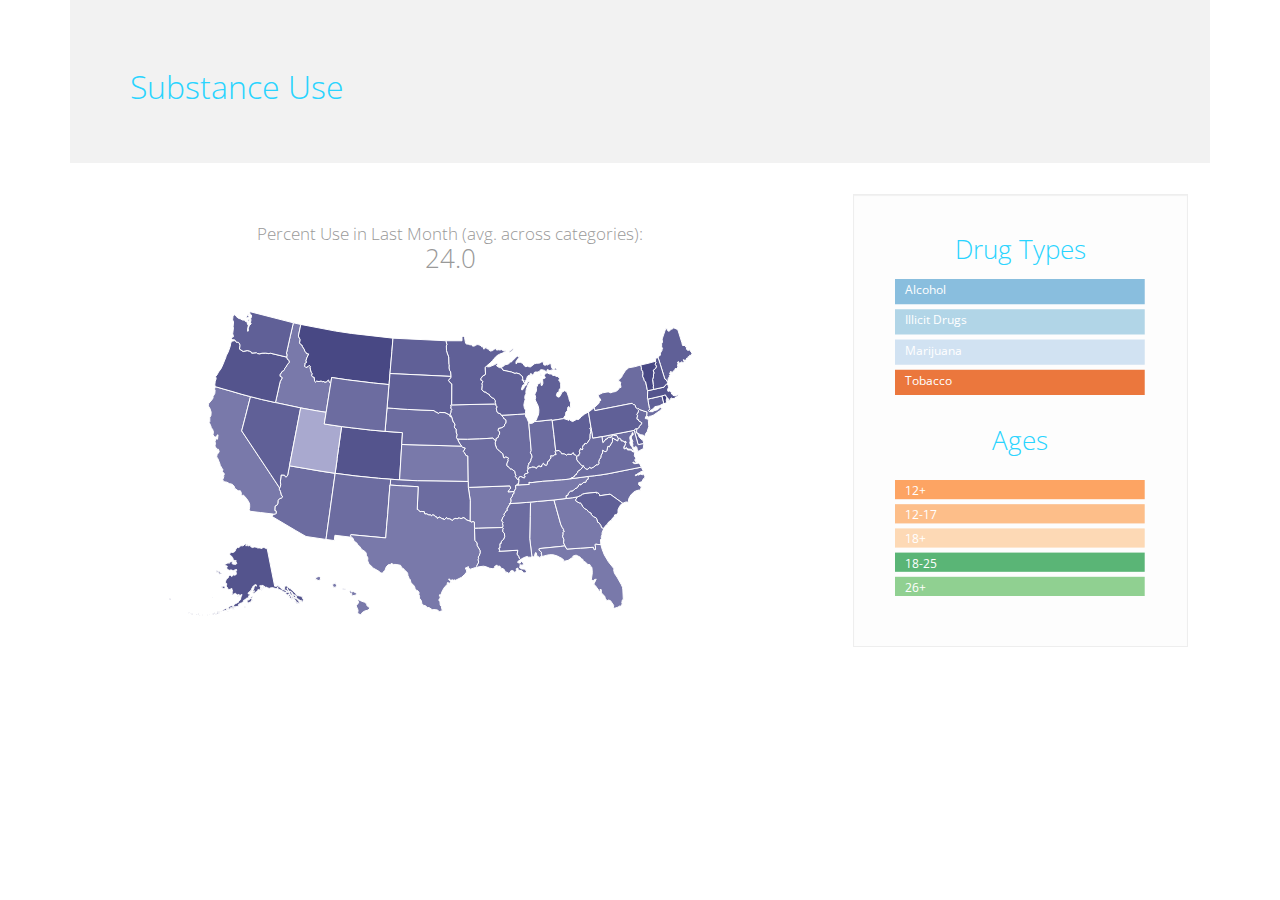
<file: index.html>
<!DOCTYPE html>
<html>
<head>
    <title>Substance Use</title>
    <link href="css/dc.css" rel="stylesheet">
    <link href="css/bootstrap.css" rel="stylesheet">
    <!-- <link href="http://bootswatch.com/yeti/bootstrap.css" rel="stylesheet"> -->
    <meta name="description" content="An interactive dashboard to display substance use stats">
    <meta name="author" content="Brendan J. Herger, 13herger@gmail.com">
    <meta charset="utf-8">
</head>
<body class="background-dark">


<!-- Body
    ************************************************************************************ -->

<div class="container">
    <div class="row clearfix">
        <div class="col-md-12 column">
            <div class="jumbotron">
                <h2>
                    Substance Use 
                </h2>
          <!--           <p>Here's some data from <a href = "http://www.samhsa.gov/data/NSDUH/2k12State/NSDUHsae2012/NSDUHsaeStateTabs2012.htm"> SAMHSA</a>. It's all interactive, so feel free to play with it. </p> -->

            </div>
        </div>
    </div>
    <div class="row clearfix">
        <div class="col-md-8 column">
        </div>
        <div class="col-md-4 column">
        </div>
    </div>
</div>

<!-- ******************************************************************** -->


<div class="container">
    <div class="row clearfix">
        <div class="col-md-12 column">
             <div class="col-sm-8 ">
                <div class="col-sm-12 ">
                    <div class="row clearfix">
                        <div class="col-md-12 column">
                            <loud>
                                <div >
                                </div> 
                            </loud> 
                        </div >
                        
                        <div class="col-md-12 column">
                            <h3 class="text-muted" id="chart-avg-pastMonth">
                                <small>
                                Percent Use in Last Month (avg. across categories): 
                                </small>
                            <div ></div>
                            </h3>    
                        </div >
                    </div>
                </div>
                <div class="col-sm-12 ">
                    <p>
                        <div id="chart-geo-pastMonth">
                        </div>

                    </p>
                    <p class="text-muted"></p>
                </div>
            </div>

            <div class="col-sm-4 ">


                <div class="well">




                    <div class="col-sm-12 ">
                        <div class="row clearfix">
                            <div class="col-md-12 column">
                                <loud>
                                    <div id="chart-avg-pastMonth">
                                    </div> 
                                </loud> 
                            </div >
                        </div>
                    </div>

                    <h3>Drug Types </h3>
                    <div class="col-sm-12 ">
                            <div id="chart-row-drugType">
                            </div>

                        </p>
                        <p class="text-muted"></p>
                    </div>
                    <div class="col-sm-12 ">
                        <br>
                    </div>
                    <h3>Ages</h3>
                    <div class="col-sm-12 ">
                        <p>
                            <div id="chart-row-age">
                            </div> 
                        </p>
                        <p class="text-muted"></p>
                    </div>
                

                    <small> &nbsp </small> <!-- So well performs correctly -->
                </div>  
            </div>
            <!-- <small> &nbsp </small> So well performs correctly -->
        </div>
    </div>
</div>

<!-- ******************************************************************** -->

<!-- dc.js-->
<script type="text/javascript" src="./js/d3.js"></script>
<script type="text/javascript" src="./js/crossfilter.js"></script>
<script type="text/javascript" src="./js/dc.js"></script>

<!-- jquery and friends -->
<script src="./js/jquery-2.1.1.min.js"> </script>

<!-- bootstrap -->
<script src="./js/bootstrap.min.js"> </script>

<!-- Page specific javscript -->
<script type="text/javascript">var filename = "./python/output.csv";</script> <!-- Put your data here  -->
<script type="text/javascript" src="./js/index2.js"></script>



</body>
</html>
</file>
<file: css/dc.css>
div.dc-chart {
    float: left;
}

.dc-chart rect.bar {
    stroke: none;
    cursor: pointer;
}

.dc-chart rect.bar:hover {
    fill-opacity: .5;
}

.dc-chart rect.stack1 {
    stroke: none;
    fill: red;
}

.dc-chart rect.stack2 {
    stroke: none;
    fill: green;
}

.dc-chart rect.deselected {
    stroke: none;
    fill: #ccc;
}

.dc-chart .pie-slice {
    fill: white;
    font-size: 12px;
    cursor: pointer;
}

.dc-chart .pie-slice.external{
    fill: black;
}

.dc-chart .pie-slice :hover {
    fill-opacity: .8;
}

.dc-chart .pie-slice.highlight {
    fill-opacity: .8;
}

.dc-chart .selected path {
    stroke-width: 3;
    stroke: #ccc;
    fill-opacity: 1;
}

.dc-chart .deselected path {
    stroke: none;
    fill-opacity: .5;
    fill: #ccc;
}

.dc-chart .axis path, .axis line {
    fill: none;
    stroke: #000;
    shape-rendering: crispEdges;
}

.dc-chart .axis text {
    font: 10px sans-serif;
}

.dc-chart .grid-line {
    fill: none;
    stroke: #ccc;
    opacity: .5;
    shape-rendering: crispEdges;
}

.dc-chart .grid-line line {
    fill: none;
    stroke: #ccc;
    opacity: .5;
    shape-rendering: crispEdges;
}

.dc-chart .brush rect.background {
    z-index: -999;
}

.dc-chart .brush rect.extent {
    fill: steelblue;
    fill-opacity: .125;
}

.dc-chart .brush .resize path {
    fill: #eee;
    stroke: #666;
}

.dc-chart path.line {
    fill: none;
    stroke-width: 1.5px;
}

.dc-chart circle.dot {
    stroke: none;
}

.dc-chart g.dc-tooltip path {
    fill: none;
    stroke: grey;
    stroke-opacity: .8;
}

.dc-chart path.area {
    fill-opacity: .3;
    stroke: none;
}

.dc-chart .node {
    font-size: 0.7em;
    cursor: pointer;
}

.dc-chart .node :hover {
    fill-opacity: .8;
}

.dc-chart .selected circle {
    stroke-width: 3;
    stroke: #ccc;
    fill-opacity: 1;
}

.dc-chart .deselected circle {
    stroke: none;
    fill-opacity: .5;
    fill: #ccc;
}

.dc-chart .bubble {
    stroke: none;
    fill-opacity: 0.6;
}

.dc-data-count {
    float: right;
    margin-top: 15px;
    margin-right: 15px;
}

.dc-data-count .filter-count {
    color: #3182bd;
    font-weight: bold;
}

.dc-data-count .total-count {
    color: #3182bd;
    font-weight: bold;
}

.dc-data-table {
}

.dc-chart g.state {
    cursor: pointer;
}

.dc-chart g.state :hover {
    fill-opacity: .8;
}

.dc-chart g.state path {
    stroke: white;
}

.dc-chart g.selected path {
}

.dc-chart g.deselected path {
    fill: grey;
}

.dc-chart g.selected text {
}

.dc-chart g.deselected text {
    display: none;
}

.dc-chart g.county path {
    stroke: white;
    fill: none;
}

.dc-chart g.debug rect {
    fill: blue;
    fill-opacity: .2;
}

.dc-chart g.row rect {
    fill-opacity: 0.8;
    cursor: pointer;
}

.dc-chart g.row rect:hover {
    fill-opacity: 0.6;
}

.dc-chart g.row text {
    fill: white;
    font-size: 12px;
    cursor: pointer;
}

.dc-legend {
    font-size: 11px;
}

.dc-legend-item {
    cursor: pointer;
}

.dc-chart g.axis text {
    /* Makes it so the user can't accidentally click and select text that is meant as a label only */
    -webkit-user-select: none; /* Chrome/Safari */
    -moz-user-select: none; /* Firefox */
    -ms-user-select: none; /* IE10 */
    -o-user-select: none;
    user-select: none;
    pointer-events: none;
}

.dc-chart path.highlight {
    stroke-width: 3;
    fill-opacity: 1;
    stroke-opacity: 1;
}

.dc-chart .highlight {
    fill-opacity: 1;
    stroke-opacity: 1;
}

.dc-chart .fadeout {
    fill-opacity: 0.2;
    stroke-opacity: 0.2;
}

.dc-chart path.dc-symbol, g.dc-legend-item.fadeout {
    fill-opacity: 0.5;
    stroke-opacity: 0.5;
}

.dc-hard .number-display {
    float: none;
}

.dc-chart .box text {
    font: 10px sans-serif;
    -webkit-user-select: none; /* Chrome/Safari */
    -moz-user-select: none; /* Firefox */
    -ms-user-select: none; /* IE10 */
    -o-user-select: none;
    user-select: none;
    pointer-events: none;
}

.dc-chart .box line,
.dc-chart .box circle {
    fill: #fff;
    stroke: #000;
    stroke-width: 1.5px;
}

.dc-chart .box rect {
    stroke: #000;
    stroke-width: 1.5px;
}

.dc-chart .box .center {
    stroke-dasharray: 3,3;
}

.dc-chart .box .outlier {
    fill: none;
    stroke: #ccc;
}

.dc-chart .box.deselected .box {
    fill: #ccc;
}

.dc-chart .box.deselected {
    opacity: .5;
}

.dc-chart .symbol{
    stroke: none;
}

.dc-chart .heatmap .box-group.deselected rect {
    stroke: none;
    fill-opacity: .5;
    fill: #ccc;
}

.dc-chart .heatmap g.axis text {
    pointer-events: all;
    cursor: pointer;
}
</file>
